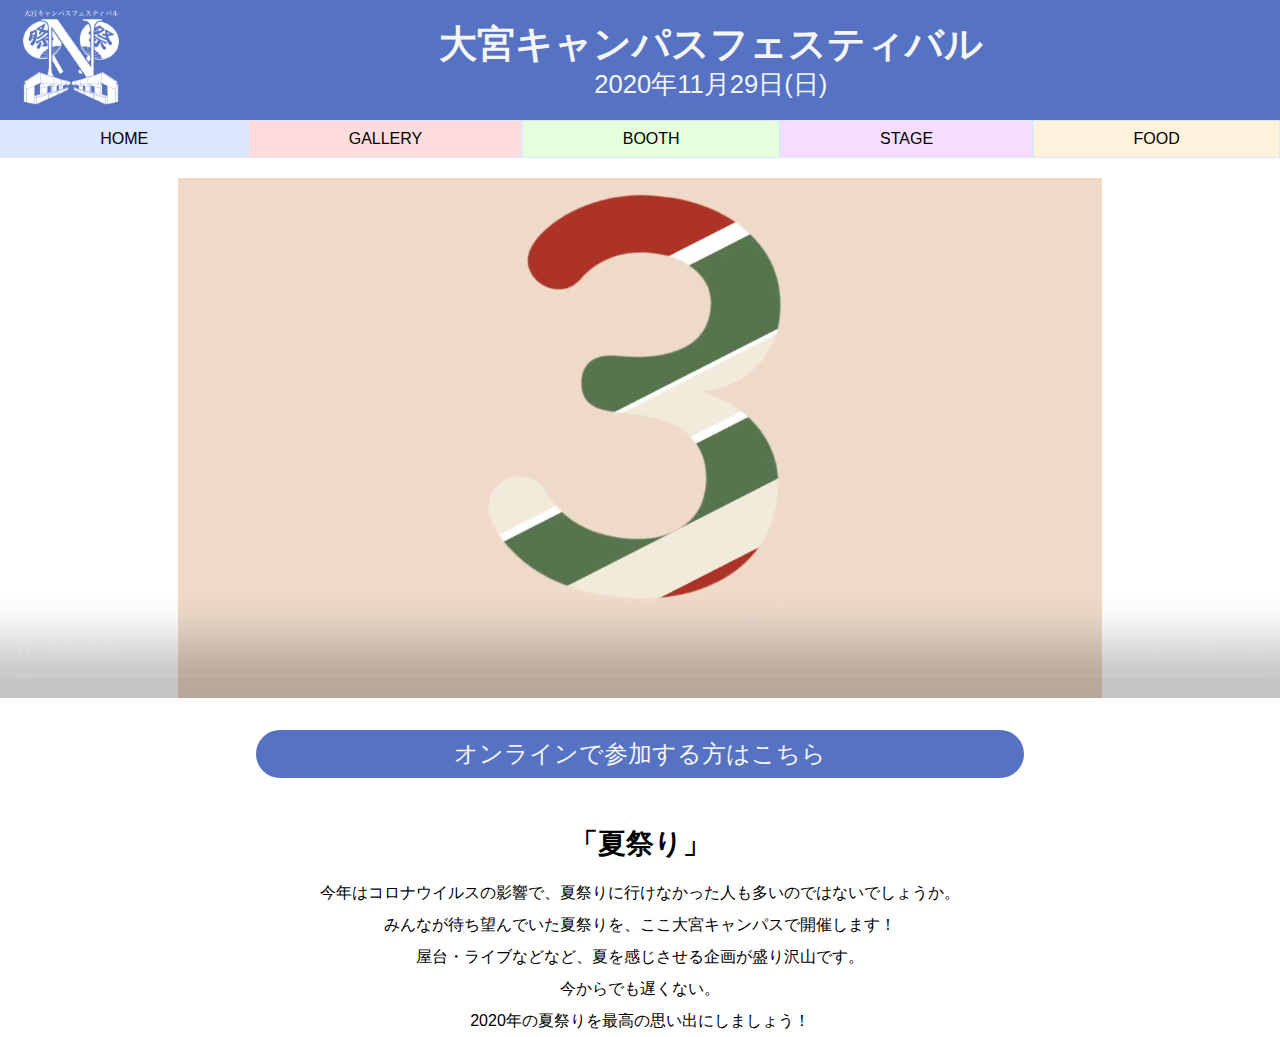
<file: omiya/index.html>
<!DOCTYPE html>
<html lang="ja">
  <head>
    <meta charset="UTF-8" />
    <meta name="viewport" content="width=device-width, initial-scale=1.0" />
    <title>大宮キャンパスフェスティバル</title>
    <link rel="stylesheet" href="css/style.css" />
  </head>

  <body>
    <header>
      <div class="container">
        <p>
          <img alt="" src="image/Nlogo.png" />
        </p>
        <div id="title">
          <h1>大宮キャンパス<wbr />フェスティバル</h1>
          <p>2020年11月29日(日)</p>
        </div>
        <div class="mobilebar">
          <label for="toggle03" class="menuicon">
            <span></span>
          </label>
        </div>
      </div>

      <nav>
        <ul class="nav">
          <li><a href="index.html">HOME</a></li>
          <li><a href="gallery.html">GALLERY</a></li>
          <li><a href="booth.html">BOOTH</a></li>
          <li><a href="stage.html">STAGE</a></li>
          <li><a href="https://sites.google.com/nnn.ed.jp/kyannfesufood">FOOD</a></li>
        </ul>
      </nav>
    </header>
    <main>
      <div id="welv">
        <video
          src="video/welcome.mp4"
          oncontextmenu="return false;"
          controls
          controlsList="nodownload"
          autoplay
          preload="auto"
          muted
          loop
        ></video>
      </div>
    </main>

    <ul class="onl">
      <li><a href="">オンラインで参加する方はこちら</a></li>
    </ul>
    <div class="textA">
      <h2>「夏祭り」</h2>

      <p>今年はコロナウイルスの影響で、夏祭りに行けなかった人も多いのではないでしょうか。</p>
      <p>みんなが待ち望んでいた夏祭りを、ここ大宮キャンパスで開催します！</p>
      <p>屋台・ライブなどなど、夏を感じさせる企画が盛り沢山です。</p>
      <p>今からでも遅くない。</p>
      <p>2020年の夏祭りを最高の思い出にしましょう！</p>
    </div>
  </body>
</html>
</file>
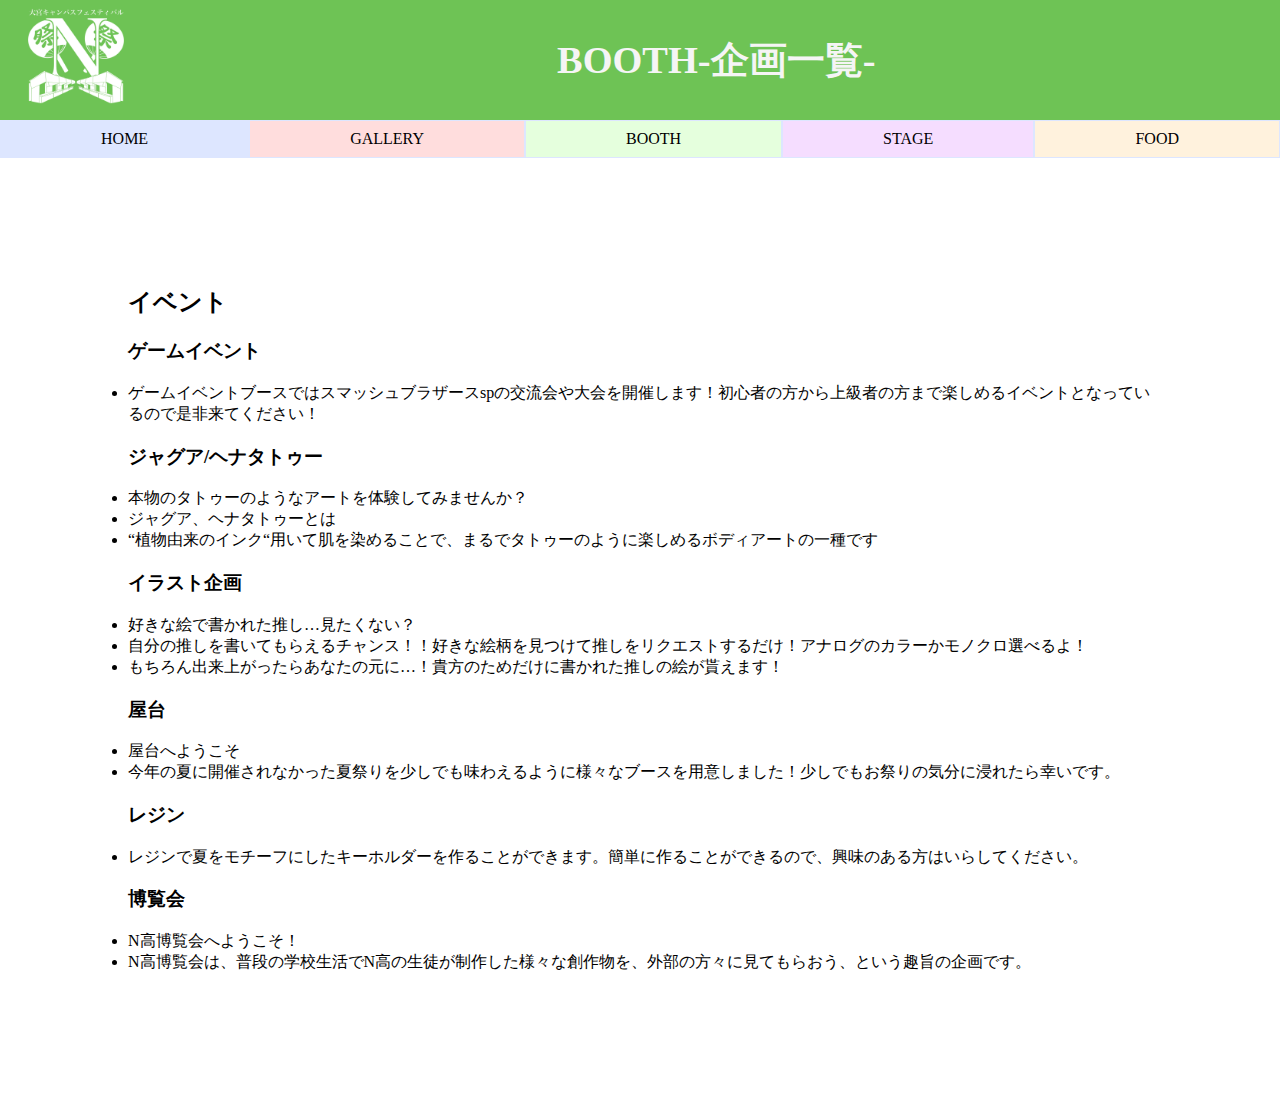
<file: omiya/booth.html>
<!DOCTYPE html>
<html lang="ja">
<head>
    <meta charset="UTF-8">
    <meta name="viewport" content="width=device-width, initial-scale=1.0">
    <title>BOOTH</title>
    <link rel="stylesheet" href="css/booth.css">
</head>
    
<body>
    <header>
        <div class="container">
            <p>
                <img alt="" src="image/Nlogo.png">
            </p>
            <div id="title">
                <h1>BOOTH<wbr>-企画一覧-</h1>
            </div>
            <div class="mobilebar">
                <label for="toggle03" class="menuicon">
                    <span></span>
                </label>
            </div>
        </div>
    
    
        <nav>
            <ul class="nav">
                <li><a href="index.html">HOME</a></li>
                <li><a href="gallery.html">GALLERY</a></li>
                <li><a href="booth.html">BOOTH</a></li>
                <li><a href="stage.html">STAGE</a></li>
                <li><a href="https://sites.google.com/nnn.ed.jp/kyannfesufood">FOOD</a></li>
            </ul>
        </nav>

    </header>
    <div class="text">
        <article>
            <h2>イベント</h2>
            <section>
                <h3>ゲームイベント</h3>
                <li>ゲームイベントブースではスマッシュブラザースspの交流会や大会を開催します！初心者の方から上級者の方まで楽しめるイベントとなっているので是非来てください！</li>
            </section>
            <section>
                <h3>ジャグア/ヘナタトゥー</h3>
                <li>本物のタトゥーのようなアートを体験してみませんか？</li>
                <li>ジャグア、ヘナタトゥーとは</li>
                <li>“植物由来のインク“用いて肌を染めることで、まるでタトゥーのように楽しめるボディアートの一種です</li>
            </section>
            <section>
                <h3>イラスト企画</h3>
                <li>好きな絵で書かれた推し…見たくない？</li>
                <li>自分の推しを書いてもらえるチャンス！！好きな絵柄を見つけて推しをリクエストするだけ！アナログのカラーかモノクロ選べるよ！</li>
                <li>もちろん出来上がったらあなたの元に…！貴方のためだけに書かれた推しの絵が貰えます！</li>
            </section>
            <section>
                <h3>屋台</h3>
                <li>屋台へようこそ</li>
                <li>今年の夏に開催されなかった夏祭りを少しでも味わえるように様々なブースを用意しました！少しでもお祭りの気分に浸れたら幸いです。</li>
            </section>
            <section>
                <h3>レジン</h3>
                <li>レジンで夏をモチーフにしたキーホルダーを作ることができます。簡単に作ることができるので、興味のある方はいらしてください。</li>
            </section>
            <section>
                <h3>博覧会</h3>
                <li>N高博覧会へようこそ！</li>
                <li>N高博覧会は、普段の学校生活でN高の生徒が制作した様々な創作物を、外部の方々に見てもらおう、という趣旨の企画です。</li>
            </section>
        </article>
    </div>
</body>
</html>
</file>
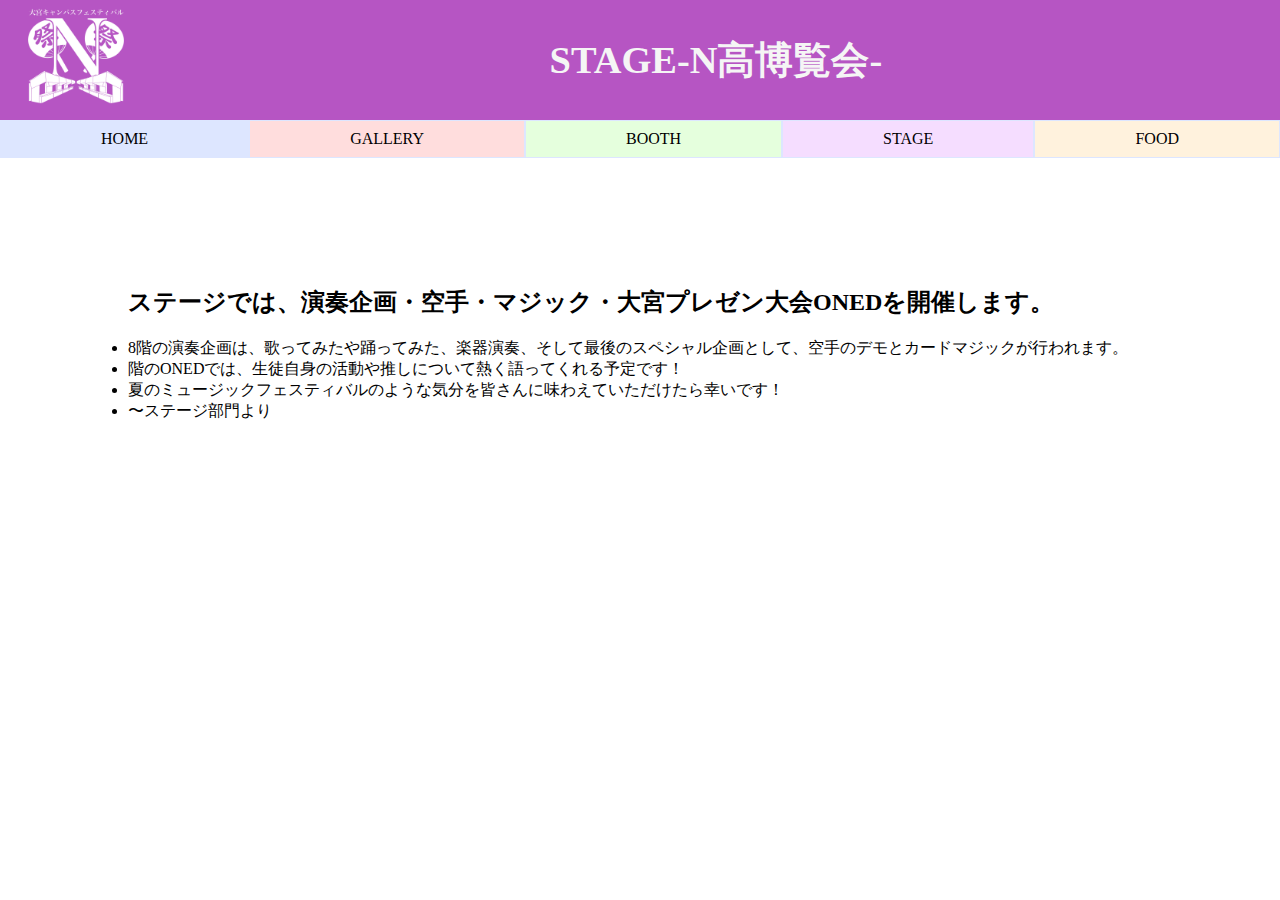
<file: omiya/stage.html>
<!DOCTYPE html>
<html lang="ja">
    <head>
        <meta charset="UTF-8">
        <meta name="viewport" content="width=device-width, initial-scale=1.0">
        <title>STAGE</title>
        <link rel="stylesheet" href="css/stage.css">
    </head>
        
    <body>
        <header>
            <div class="container">
                <p>
                    <img alt="" src="image/Nlogo.png">
                </p>
                <div id="title">
                    <h1>STAGE<wbr>-N高博覧会-</h1>
                </div>
                <div class="mobilebar">
                    <label for="toggle03" class="menuicon">
                        <span></span>
                    </label>
                </div>
            </div>
        
        
            <nav>
                <ul class="nav">
                    <li><a href="index.html">HOME</a></li>
                    <li><a href="gallery.html">GALLERY</a></li>
                    <li><a href="booth.html">BOOTH</a></li>
                    <li><a href="stage.html">STAGE</a></li>
                    <li><a href="https://sites.google.com/nnn.ed.jp/kyannfesufood">FOOD</a></li>
                </ul>
            </nav>
    
        </header>
        <div class="det">
           <h2>ステージでは、演奏企画・空手・マジック・大宮プレゼン大会ONEDを開催します。</h2>
           <li>8階の演奏企画は、歌ってみたや踊ってみた、楽器演奏、そして最後のスペシャル企画として、空手のデモとカードマジックが行われます。</li>
           <li>階のONEDでは、生徒自身の活動や推しについて熱く語ってくれる予定です！</li>
           <li>夏のミュージックフェスティバルのような気分を皆さんに味わえていただけたら幸いです！</li>
           <li>〜ステージ部門より</li>
        </div>
</body>
</html>
</file>
<file: omiya/css/style.css>
/* general */
*,
*:before,
*:after {
  padding: 0;
  margin: 0;
  box-sizing: border-box;
}
:root {
  font-family: Verdana, "BIZ UDGothic", Meiryo, "UD Shin Go Regular", sans-serif;
  font-size: 16px;
  line-height: 1em;
}
/* box */
div,
header,
main,
footer,
nav,
aside,
section,
article,
blockquote,
figure {
  position: relative;
  overflow: hidden;
}

/* header */
.nav{
  padding:0;
  margin: 0;
}
.container {
  display: flex;
  justify-content: space-between;
  align-items: center;
  height: 120px;
  background-color: #5572c3;
}
.container img {
  height: 6rem;
  margin: 0.5rem;
  filter: invert(1);
}
.container p {
  flex-grow: 1;
}
.mobilebar {
  display: none;
  flex-grow: 1;
}

#title {
  flex-grow: 20;
}
nav {
  height: 2.4rem;
}
nav ul {
  display: flex;
  height: 100%;
}
.nav li {
  border: 1px solid #dde6ff;
  flex-grow: 1;
}
nav a {
  display: flex;

  justify-content: center;
  align-items: center;
  height: 100%;
  width: 100%;
}
nav a:hover,
nav a:focus {
  filter: invert(0.7);
}
nav ul li:nth-child(1) a {
  background-color: #dde6ff;
}
nav ul li:nth-child(2) a {
  background-color: #ffdddd;
}
nav ul li:nth-child(3) a {
  background-color: #e5ffdd;
}
nav ul li:nth-child(4) a {
  background-color: #f5ddff;
}
nav ul li:nth-child(5) a {
  background-color: #fff2dd;
}

/* text */
h1 {
  font-size: 2.4rem;
  line-height: 1.25em;
  color: whitesmoke;
  text-align: center;
}
h2{
  font-size:1.75rem;
  line-height: 1.25em;
}
.container p {
  font-size: 1.6rem;
  line-height: 1.25em;
  color: whitesmoke;
  text-align: center;
}
#welv {
  pointer-events: none;
  touch-action:none;
  user-select:none;
    padding-top: 20px;
  display: block;
  height: 60vh;
}
#welv video {
  width: 100%;
  height:100%;
}
.onl {
  font-size: 1.5rem;
  color: whitesmoke;
  width:60%;
  height: 2em;
  margin:2rem auto;
  background-color: #5572C3;
  display: flex;
  align-items: center;
  justify-content: center;
  border-radius: 1em;
}
.onl:hover,
.onl:focus{
  background-color: #5572c3da;
}
.onl li,
.onl a{
  display: flex;
  justify-content: center;
  align-items: center;
  height: 100%;
  width: 100%;
}
.textA{
  display: flex;
  flex-direction: column;
  text-align: center;
}
.textA h2 {
margin:1rem;
}
.textA p{
  margin: 0.5em;
}
ol,ul {
  list-style: none;
}
a {
  text-decoration: none;
  color: inherit;
}

  
@media (max-width: 750px) {
  /* menu */
  #welv {
    pointer-events: none;
    touch-action:none;
    user-select:none;
    width: 100%;
    padding-top: 0;
    height:auto;
  }
  nav{
      display: none;
  }
  .menu {
    position: fixed;
    left: -250px;
    overflow-y: hidden;
    width: 250px;
    height: 100%;
    padding-top: 60px;
    color: #ffffff;
    background-color: #039be5;
  }
  .menu nav {
    background: #29b6f6;
  }
  .menu li {
    display: block;
    margin-right: 0;
    border-bottom: 1px solid #ffffff;
  }
  .menu a {
    padding: 20px;
  }
  /* menu toggle */
  .mobilebar {
    display: flex;
    justify-content: center;
    width: 60px;
    height: 60px;
  }
  .menuicon {
    display: block;
    position: relative;
    width: 25px;
    height: 100%;
    cursor: pointer;
    -webkit-transition: transform 0.3s ease-in;
    transition: transform 0.3s ease-in;
  }
  .menuicon > span {
    display: block;
    position: absolute;
    top: 55%;
    margin-top: -0.3em;
    width: 100%;
    height: 0.2em;
    border-radius: 1px;
    background-color: #eeeeee;
    -webkit-transition: transform 0.3s ease;
    transition: transform 0.3s ease;
  }
  .menuicon > span:before,
  .menuicon > span:after {
    content: "";
    position: absolute;
    width: 100%;
    height: 100%;
    border-radius: 1px;
    background-color: #eeeeee;
    -webkit-transition: transform 0.3s ease-in;
    transition: transform 0.3s ease-in;
  }
  .menuicon > span:before {
    -webkit-transform: translateY(-0.6em);
    transform: translateY(-0.6em);
  }
  .menuicon > span:after {
    -webkit-transform: translateY(0.6em);
    transform: translateY(0.6em);
  }
  #toggle03:checked + .mobilebar .menuicon {
    -webkit-transform: rotate(45deg);
    transform: rotate(45deg);
  }
  #toggle03:checked + .mobilebar span:before,
  #toggle03:checked + .mobilebar span:after {
    -webkit-transform: rotate(90deg);
    transform: rotate(90deg);
  }
  #toggle03:checked ~ .menu {
    -webkit-transform: translateX(100%);
    transform: translateX(100%);
  }
  #toggle03:checked ~ .container {
    -webkit-transform: translateX(250px);
    transform: translateX(250px);
  }
  /* content */
  .container {
    height: 60px;
  }
  .container img {
    height: 45px;
  }
  h1 {
    font-size: 1.2rem;
  }
  .container p {
    font-size: 1rem;
  }
}
</file>
<file: omiya/css/booth.css>
/* general */

body{
  padding: 0;
  margin: 0;  
  box-sizing: border-box;
}

/* header */

.container {
  display: flex;
  justify-content: space-between;
  align-items: center;
  height: 120px;
  background-color: #6EC355;
}
.container img {
  height: 6rem;
  margin: 0.5rem;
  filter: invert(1);
}
.container p {
  flex-grow: 1;
}
.mobilebar {
  display: none;
  flex-grow: 1;
}

#title {
  flex-grow: 20;
}
nav {
  height: 2.4rem;
}
nav ul {
  display: flex;
  height: 100%;
}
.nav li {
  border: 1px solid #dde6ff;
  flex-grow: 1;
}
nav ul{
  padding:0;
  margin-top: 0;
}
nav a {
  display: flex;

  justify-content: center;
  align-items: center;
  height: 100%;
  width: 100%;
}
nav a:hover,
nav a:focus {
  filter: invert(0.7);
}
nav ul li:nth-child(1) a {
  background-color: #dde6ff;
}
nav ul li:nth-child(2) a {
  background-color: #ffdddd;
}
nav ul li:nth-child(3) a {
  background-color: #e5ffdd;
}
nav ul li:nth-child(4) a {
  background-color: #f5ddff;
}
nav ul li:nth-child(5) a {
  background-color: #fff2dd;
}

/* text */
.text{
  margin: 10%;
}
h1 {
  font-size: 2.4rem;
  line-height: 1.25em;
  color: whitesmoke;
  text-align: center;
}
.container p {
  font-size: 1.6rem;
  line-height: 1.25em;
  color: whitesmoke;
  text-align: center;
}
ol,
ul {
  list-style: none;
}
a {
  text-decoration: none;
  color: inherit;
}
@media (max-width: 750px) {
  /* menu */
  nav{
      display: none;
  }
  .menu {
    position: fixed;
    left: -250px;
    overflow-y: hidden;
    width: 250px;
    height: 100%;
    padding-top: 60px;
    color: #ffffff;
    background-color: #6EC355;
  }
  .menu nav {
    background: #29b6f6;
  }
  .menu li {
    display: block;
    margin-right: 0;
    border-bottom: 1px solid #ffffff;
  }
  .menu a {
    padding: 20px;
  }
  /* menu toggle */
  .mobilebar {
    display: flex;
    justify-content: center;
    width: 60px;
    height: 60px;
  }
  .menuicon {
    display: block;
    position: relative;
    width: 25px;
    height: 100%;
    cursor: pointer;
    -webkit-transition: transform 0.3s ease-in;
    transition: transform 0.3s ease-in;
  }
  .menuicon > span {
    display: block;
    position: absolute;
    top: 55%;
    margin-top: -0.3em;
    width: 100%;
    height: 0.2em;
    border-radius: 1px;
    background-color: #eeeeee;
    -webkit-transition: transform 0.3s ease;
    transition: transform 0.3s ease;
  }
  .menuicon > span:before,
  .menuicon > span:after {
    content: "";
    position: absolute;
    width: 100%;
    height: 100%;
    border-radius: 1px;
    background-color: #eeeeee;
    -webkit-transition: transform 0.3s ease-in;
    transition: transform 0.3s ease-in;
  }
  .menuicon > span:before {
    -webkit-transform: translateY(-0.6em);
    transform: translateY(-0.6em);
  }
  .menuicon > span:after {
    -webkit-transform: translateY(0.6em);
    transform: translateY(0.6em);
  }
  #toggle03:checked + .mobilebar .menuicon {
    -webkit-transform: rotate(45deg);
    transform: rotate(45deg);
  }
  #toggle03:checked + .mobilebar span:before,
  #toggle03:checked + .mobilebar span:after {
    -webkit-transform: rotate(90deg);
    transform: rotate(90deg);
  }
  #toggle03:checked ~ .menu {
    -webkit-transform: translateX(100%);
    transform: translateX(100%);
  }
  #toggle03:checked ~ .container {
    -webkit-transform: translateX(250px);
    transform: translateX(250px);
  }
  /* content */
  .container {
    height: 60px;
  }
  .container img {
    height: 45px;
  }
  h1 {
    font-size: 1.2rem;
  }
  .container p {
    font-size: 1rem;
  }
}
</file>
<file: omiya/css/stage.css>
/* general */

body{
  padding: 0;
  margin: 0;  
  box-sizing: border-box;
}

/* header */
.nav{
  padding:0;
  margin: 0;
}
.container {
  display: flex;
  justify-content: space-between;
  align-items: center;
  height: 120px;
  background-color: #B655C3;
}
.container img {
  height: 6rem;
  margin: 0.5rem;
  filter: invert(1);
}
.container p {
  flex-grow: 1;
}
.mobilebar {
  display: none;
  flex-grow: 1;
}

#title {
  flex-grow: 20;
}
nav {
  height: 2.4rem;
}
nav ul {
  display: flex;
  height: 100%;
}
.nav li {
  border: 1px solid #dde6ff;
  flex-grow: 1;
}
nav a {
  display: flex;

  justify-content: center;
  align-items: center;
  height: 100%;
  width: 100%;
}
nav a:hover,
nav a:focus {
  filter: invert(0.7);
}
nav ul li:nth-child(1) a {
  background-color: #dde6ff;
}
nav ul li:nth-child(2) a {
  background-color: #ffdddd;
}
nav ul li:nth-child(3) a {
  background-color: #e5ffdd;
}
nav ul li:nth-child(4) a {
  background-color: #f5ddff;
}
nav ul li:nth-child(5) a {
  background-color: #fff2dd;
}

/* text */
.det{
  margin:10%;
}
h1 {
  font-size: 2.4rem;
  line-height: 1.25em;
  color: whitesmoke;
  text-align: center;
}
.container p {
  font-size: 1.6rem;
  line-height: 1.25em;
  color: whitesmoke;
  text-align: center;
}
ol,
ul {
  list-style: none;
}
a {
  text-decoration: none;
  color: inherit;
}
@media (max-width: 750px) {
  /* menu */
  nav{
      display: none;
  }
  .menu {
    position: fixed;
    left: -250px;
    overflow-y: hidden;
    width: 250px;
    height: 100%;
    padding-top: 60px;
    color: #ffffff;
    background-color: #B655C3;
  }
  .menu nav {
    background: #29b6f6;
  }
  .menu li {
    display: block;
    margin-right: 0;
    border-bottom: 1px solid #ffffff;
  }
  .menu a {
    padding: 20px;
  }
  /* menu toggle */
  .mobilebar {
    display: flex;
    justify-content: center;
    width: 60px;
    height: 60px;
  }
  .menuicon {
    display: block;
    position: relative;
    width: 25px;
    height: 100%;
    cursor: pointer;
    -webkit-transition: transform 0.3s ease-in;
    transition: transform 0.3s ease-in;
  }
  .menuicon > span {
    display: block;
    position: absolute;
    top: 55%;
    margin-top: -0.3em;
    width: 100%;
    height: 0.2em;
    border-radius: 1px;
    background-color: #eeeeee;
    -webkit-transition: transform 0.3s ease;
    transition: transform 0.3s ease;
  }
  .menuicon > span:before,
  .menuicon > span:after {
    content: "";
    position: absolute;
    width: 100%;
    height: 100%;
    border-radius: 1px;
    background-color: #eeeeee;
    -webkit-transition: transform 0.3s ease-in;
    transition: transform 0.3s ease-in;
  }
  .menuicon > span:before {
    -webkit-transform: translateY(-0.6em);
    transform: translateY(-0.6em);
  }
  .menuicon > span:after {
    -webkit-transform: translateY(0.6em);
    transform: translateY(0.6em);
  }
  #toggle03:checked + .mobilebar .menuicon {
    -webkit-transform: rotate(45deg);
    transform: rotate(45deg);
  }
  #toggle03:checked + .mobilebar span:before,
  #toggle03:checked + .mobilebar span:after {
    -webkit-transform: rotate(90deg);
    transform: rotate(90deg);
  }
  #toggle03:checked ~ .menu {
    -webkit-transform: translateX(100%);
    transform: translateX(100%);
  }
  #toggle03:checked ~ .container {
    -webkit-transform: translateX(250px);
    transform: translateX(250px);
  }
  /* content */
  .container {
    height: 60px;
  }
  .container img {
    height: 45px;
  }
  h1 {
    font-size: 1.2rem;
  }
  .container p {
    font-size: 1rem;
  }
}
</file>
